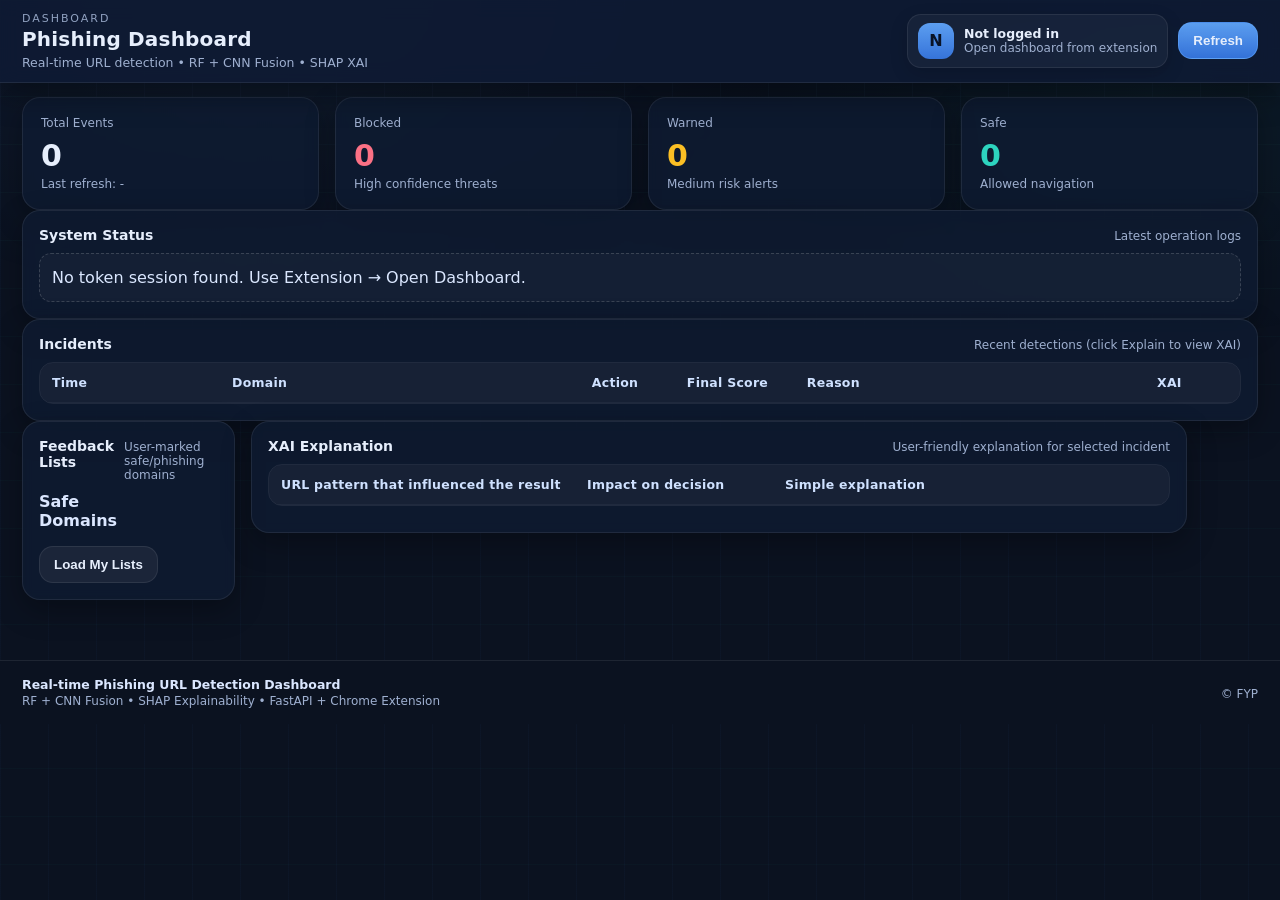
<file: dashboard/index.html>
<!doctype html>
<html>
<head>
  <meta charset="utf-8" />
  <meta name="viewport" content="width=device-width, initial-scale=1" />
  <title>Phishing Dashboard</title>

  <link rel="stylesheet" href="/dashboard/style.css?v=6" />
</head>
<body>
  <!-- HEADER -->
  <header class="topbar">
    <div class="topbar-inner">
      <div class="brand">
        <div class="kicker">DASHBOARD</div>
        <h1>Phishing Dashboard</h1>
        <div class="sub">Real-time URL detection • RF + CNN Fusion • SHAP XAI</div>
      </div>

      <div class="top-actions">
        <div class="userbox" title="Session">
          <div id="avatar" class="avatar">?</div>
          <div class="usertext">
            <div id="userLine" class="userline">Not logged in</div>
            <div id="userSub" class="usersub">Open dashboard from extension</div>
          </div>
        </div>

        <button id="btnRefresh" class="btn btn-primary">Refresh</button>
      </div>
    </div>
  </header>

  <!-- MAIN -->
  <main class="wrap">
    <section class="grid kpis">
      <div class="card kpi">
        <div class="kpi-title">Total Events</div>
        <div class="kpi-value" id="kpiTotal">0</div>
        <div class="kpi-sub" id="kpiLast">Last refresh: -</div>
      </div>

      <div class="card kpi">
        <div class="kpi-title">Blocked</div>
        <div class="kpi-value danger" id="kpiBlocked">0</div>
        <div class="kpi-sub">High confidence threats</div>
      </div>

      <div class="card kpi">
        <div class="kpi-title">Warned</div>
        <div class="kpi-value warn" id="kpiWarned">0</div>
        <div class="kpi-sub">Medium risk alerts</div>
      </div>

      <div class="card kpi">
        <div class="kpi-title">Safe</div>
        <div class="kpi-value ok" id="kpiSafe">0</div>
        <div class="kpi-sub">Allowed navigation</div>
      </div>
    </section>

    <section class="card status-card">
      <div class="status-head">
        <h2>System Status</h2>
        <div class="muted">Latest operation logs</div>
      </div>
      <div id="status" class="status">Waiting for token session…</div>
    </section>

    <section class="card">
      <div class="card-head">
        <h2>Incidents</h2>
        <div class="muted">Recent detections (click Explain to view XAI)</div>
      </div>

      <div class="table-wrap">
        <table>
          <thead>
            <tr>
              <th style="width:180px;">Time</th>
              <th>Domain</th>
              <th style="width:95px;">Action</th>
              <th style="width:120px;">Final Score</th>
              <th>Reason</th>
              <th style="width:95px;">XAI</th>
            </tr>
          </thead>
          <tbody id="histBody"></tbody>
        </table>
      </div>
    </section>

    <section class="grid two">
      <div class="card">
        <div class="card-head">
          <h2>Feedback Lists</h2>
          <div class="muted">User-marked safe/phishing domains</div>
        </div>

        <div class="lists">
          <div>
            <div class="list-title">Safe Domains</div>
            <ul id="safeList" class="list"></ul>
          </div>
        </div>

        <div class="row">
          <button id="btnLoadLists" class="btn">Load My Lists</button>
        </div>
      </div>

      <div class="card">
        <div class="card-head">
          <h2>XAI Explanation</h2>
          <div class="muted">User-friendly explanation for selected incident</div>
        </div>

        <div id="xaiUrl" class="mono"></div>
        <div id="xaiSummary" class="xai-summary"></div>

        <div class="table-wrap">
          <table>
            <thead>
              <tr>
                <th style="width:34%;">URL pattern that influenced the result</th>
                <th style="width:22%;">Impact on decision</th>
                <th>Simple explanation</th>
              </tr>
            </thead>
            <tbody id="xaiBody"></tbody>
          </table>
        </div>

        <div id="xaiTips" class="muted" style="margin-top:10px;"></div>
      </div>
    </section>
  </main>

  <!-- FOOTER -->
  <footer class="footer">
    <div class="footer-inner">
      <div class="footer-left">
        <div class="footer-title">Real-time Phishing URL Detection Dashboard</div>
        <div class="footer-sub">RF + CNN Fusion • SHAP Explainability • FastAPI + Chrome Extension</div>
      </div>

      <div class="footer-right">
        <span class="muted">© FYP</span>
      </div>
    </div>
  </footer>

  <script defer src="/dashboard/app.js?v=6"></script>
</body>
</html>
</file>
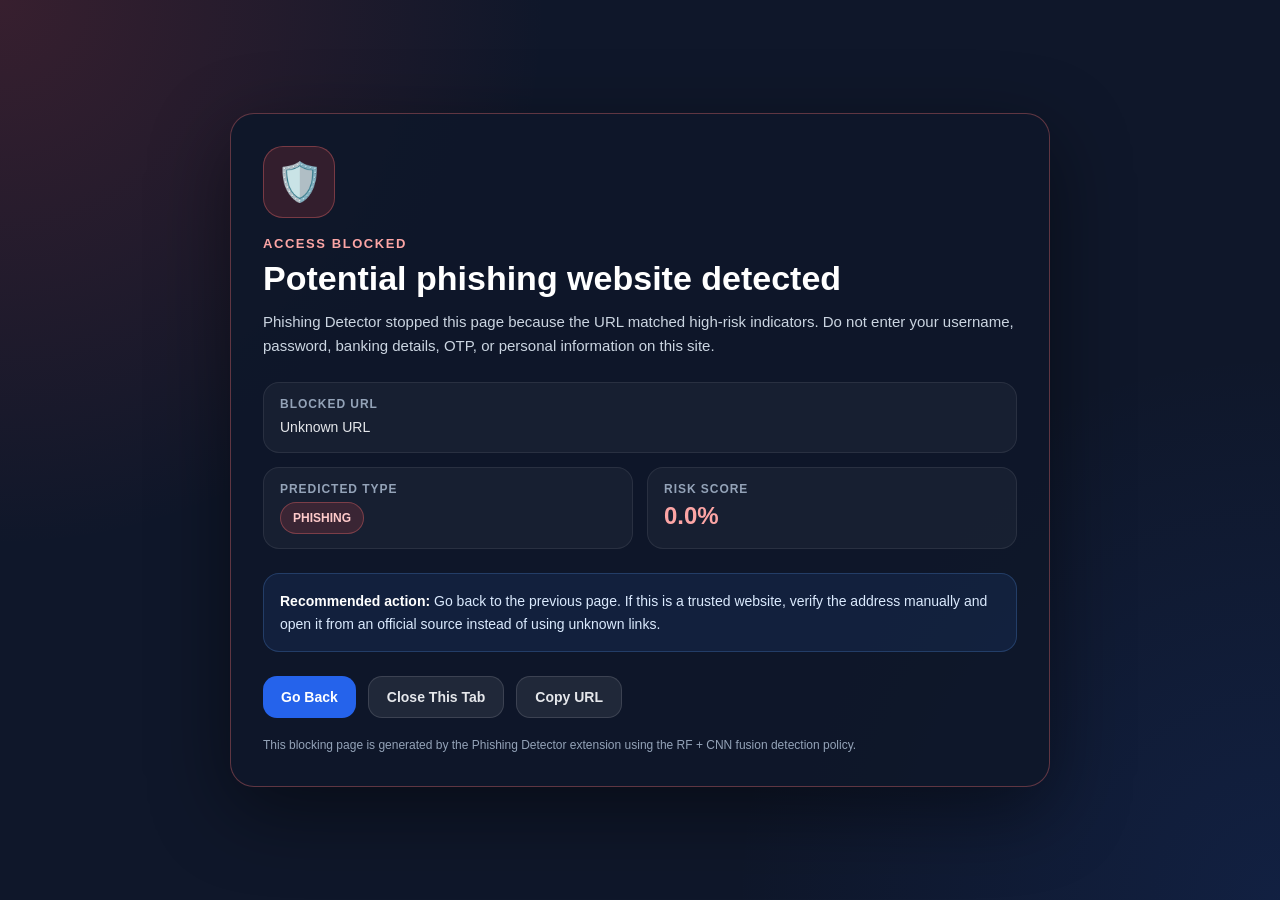
<file: extension/blocked.html>
<!doctype html>
<html>
<head>
  <meta charset="utf-8">
  <title>Blocked - Phishing Detector</title>
  <style>
    * { box-sizing: border-box; }

    body {
      margin: 0;
      min-height: 100vh;
      font-family: Arial, sans-serif;
      background:
        radial-gradient(circle at top left, rgba(239, 68, 68, 0.18), transparent 35%),
        radial-gradient(circle at bottom right, rgba(37, 99, 235, 0.12), transparent 35%),
        #0f172a;
      color: #e5e7eb;
      display: flex;
      align-items: center;
      justify-content: center;
      padding: 28px;
    }

    .box {
      width: 100%;
      max-width: 820px;
      background: rgba(15, 23, 42, 0.92);
      border: 1px solid rgba(248, 113, 113, 0.35);
      border-radius: 24px;
      padding: 32px;
      box-shadow: 0 24px 80px rgba(0, 0, 0, 0.45);
    }

    .icon {
      width: 72px;
      height: 72px;
      border-radius: 20px;
      background: rgba(239, 68, 68, 0.16);
      border: 1px solid rgba(248, 113, 113, 0.35);
      display: grid;
      place-items: center;
      font-size: 38px;
      margin-bottom: 18px;
    }

    .kicker {
      color: #fca5a5;
      font-size: 13px;
      font-weight: 800;
      letter-spacing: 0.12em;
      text-transform: uppercase;
      margin-bottom: 8px;
    }

    h1 {
      margin: 0;
      font-size: 34px;
      line-height: 1.15;
      color: #ffffff;
    }

    .subtitle {
      margin-top: 12px;
      color: #cbd5e1;
      line-height: 1.6;
      font-size: 15px;
    }

    .details {
      margin-top: 24px;
      display: grid;
      gap: 14px;
    }

    .detail-card {
      background: rgba(255, 255, 255, 0.04);
      border: 1px solid rgba(255, 255, 255, 0.08);
      border-radius: 16px;
      padding: 14px 16px;
    }

    .label {
      font-size: 12px;
      color: #94a3b8;
      font-weight: 700;
      margin-bottom: 6px;
      text-transform: uppercase;
      letter-spacing: 0.08em;
    }

    .value {
      color: #e5e7eb;
      font-size: 14px;
      word-break: break-all;
      line-height: 1.5;
    }

    .risk-row {
      display: grid;
      grid-template-columns: 1fr 1fr;
      gap: 14px;
    }

    .score {
      font-size: 24px;
      font-weight: 900;
      color: #fca5a5;
    }

    .type {
      display: inline-flex;
      padding: 6px 12px;
      border-radius: 999px;
      background: rgba(239, 68, 68, 0.16);
      border: 1px solid rgba(248, 113, 113, 0.35);
      color: #fecaca;
      font-weight: 800;
      text-transform: uppercase;
      font-size: 12px;
    }

    .advice {
      margin-top: 24px;
      background: rgba(59, 130, 246, 0.10);
      border: 1px solid rgba(96, 165, 250, 0.22);
      border-radius: 16px;
      padding: 16px;
      color: #dbeafe;
      line-height: 1.6;
      font-size: 14px;
    }

    .advice b { color: #ffffff; }

    .actions {
      display: flex;
      gap: 12px;
      margin-top: 24px;
      flex-wrap: wrap;
    }

    button {
      border: none;
      border-radius: 14px;
      padding: 12px 18px;
      font-size: 14px;
      font-weight: 800;
      cursor: pointer;
      transition: 0.2s ease;
    }

    .primary {
      background: #2563eb;
      color: white;
    }

    .primary:hover {
      background: #1d4ed8;
      transform: translateY(-1px);
    }

    .secondary {
      background: rgba(255, 255, 255, 0.08);
      color: #e5e7eb;
      border: 1px solid rgba(255, 255, 255, 0.12);
    }

    .secondary:hover {
      background: rgba(255, 255, 255, 0.13);
      transform: translateY(-1px);
    }

    .footer-note {
      margin-top: 18px;
      font-size: 12px;
      color: #94a3b8;
      line-height: 1.5;
    }

    @media (max-width: 680px) {
      .box { padding: 24px; }
      h1 { font-size: 28px; }
      .risk-row { grid-template-columns: 1fr; }
      .actions { flex-direction: column; }
      button { width: 100%; }
    }
  </style>
</head>

<body>
  <main class="box">
    <div class="icon">🛡️</div>
    <div class="kicker">Access Blocked</div>
    <h1>Potential phishing website detected</h1>

    <p class="subtitle">
      Phishing Detector stopped this page because the URL matched high-risk indicators.
      Do not enter your username, password, banking details, OTP, or personal information on this site.
    </p>

    <section class="details">
      <div class="detail-card">
        <div class="label">Blocked URL</div>
        <div class="value" id="u">Loading...</div>
      </div>

      <div class="risk-row">
        <div class="detail-card">
          <div class="label">Predicted Type</div>
          <div class="value"><span class="type" id="t">Unknown</span></div>
        </div>

        <div class="detail-card">
          <div class="label">Risk Score</div>
          <div class="score" id="s">N/A</div>
        </div>
      </div>
    </section>

    <div class="advice">
      <b>Recommended action:</b>
      Go back to the previous page. If this is a trusted website, verify the address manually
      and open it from an official source instead of using unknown links.
    </div>

    <div class="actions">
      <button id="back" class="primary">Go Back</button>
      <button id="closeTab" class="secondary">Close This Tab</button>
      <button id="copyUrl" class="secondary">Copy URL</button>
    </div>

    <div class="footer-note">
      This blocking page is generated by the Phishing Detector extension using the RF + CNN fusion detection policy.
    </div>
  </main>

  <script src="blocked.js"></script>
</body>
</html>
</file>
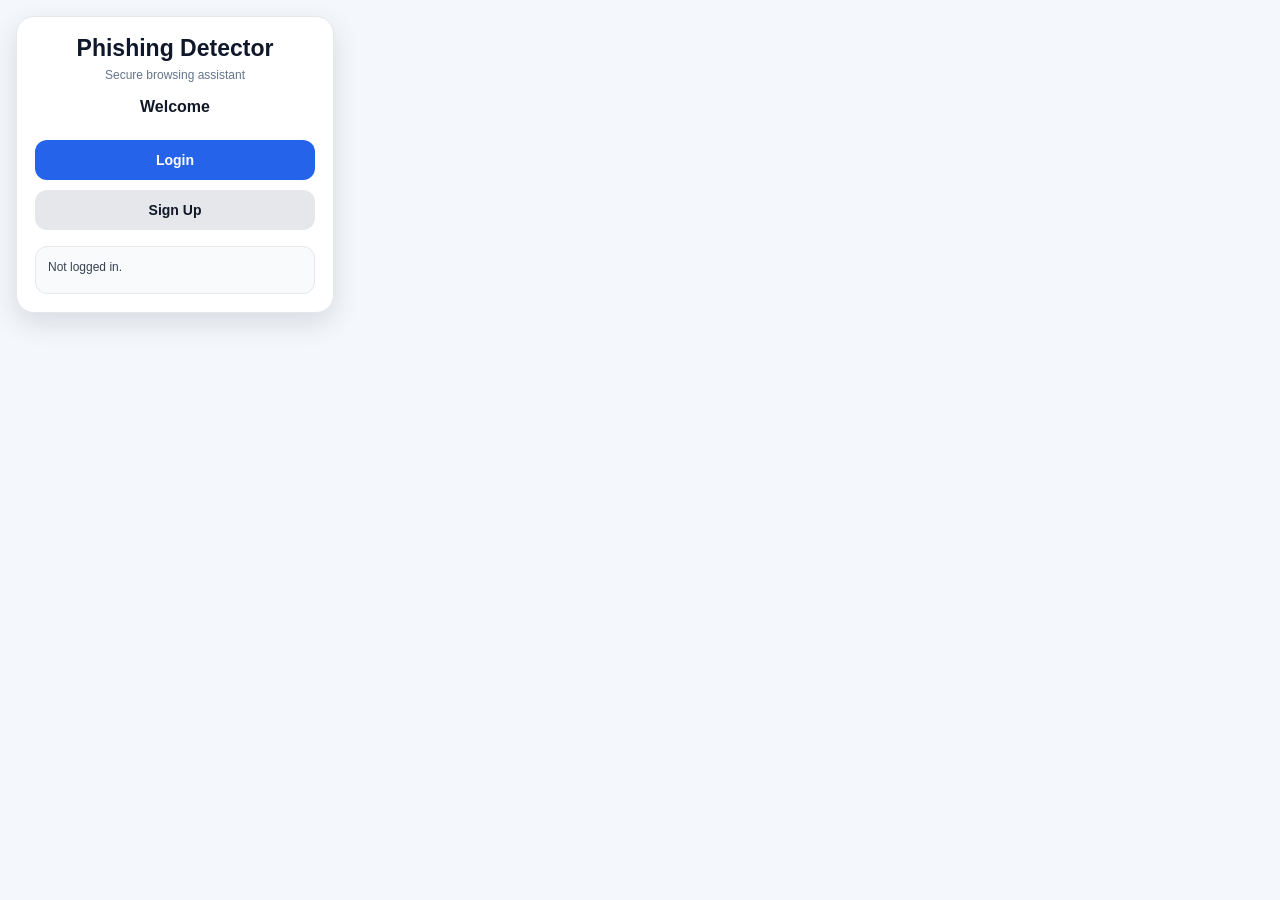
<file: extension/popup.html>
<!DOCTYPE html>
<html>
<head>
  <meta charset="utf-8" />
  <title>Phishing Detector</title>
  <style>
    * { box-sizing: border-box; }

    body {
      margin: 0;
      padding: 16px;
      width: 350px;
      font-family: Arial, sans-serif;
      background: #f4f7fb;
      color: #1f2937;
    }

    .card {
      background: #ffffff;
      border-radius: 18px;
      padding: 18px;
      box-shadow: 0 10px 28px rgba(15, 23, 42, 0.12);
      border: 1px solid #e5e7eb;
    }

    .logo {
      text-align: center;
      margin-bottom: 16px;
    }

    .logo h2 {
      margin: 0;
      font-size: 23px;
      color: #0f172a;
    }

    .logo p {
      margin: 6px 0 0;
      font-size: 12px;
      color: #64748b;
    }

    .hidden { display: none; }

    .section-title {
      font-size: 16px;
      font-weight: 800;
      margin-bottom: 14px;
      text-align: center;
      color: #111827;
    }

    input {
      width: 100%;
      padding: 12px 14px;
      margin-bottom: 12px;
      border: 1px solid #d1d5db;
      border-radius: 12px;
      font-size: 14px;
      outline: none;
      background: #fff;
    }

    input:focus {
      border-color: #2563eb;
      box-shadow: 0 0 0 3px rgba(37, 99, 235, 0.12);
    }

    button {
      width: 100%;
      border: none;
      border-radius: 12px;
      padding: 12px;
      margin-top: 10px;
      font-size: 14px;
      font-weight: 700;
      cursor: pointer;
      transition: 0.2s ease;
    }

    .primary-btn {
      background: #2563eb;
      color: white;
    }

    .primary-btn:hover { background: #1d4ed8; }

    .secondary-btn {
      background: #e5e7eb;
      color: #111827;
    }

    .secondary-btn:hover { background: #d1d5db; }

    .success-btn {
      background: #10b981;
      color: white;
    }

    .success-btn:hover { background: #059669; }

    .danger-btn {
      background: #ef4444;
      color: white;
    }

    .danger-btn:hover { background: #dc2626; }

    .link-row {
      margin-top: 16px;
      padding: 12px;
      background: #f8fafc;
      border: 1px solid #e5e7eb;
      border-radius: 14px;
      text-align: center;
    }

    .link-btn {
      display: block;
      width: 100%;
      background: transparent;
      border: none;
      color: #2563eb;
      font-size: 13px;
      font-weight: 700;
      padding: 7px 0;
      margin: 0;
      cursor: pointer;
      border-radius: 8px;
      transition: 0.2s ease;
    }

    .link-btn:hover {
      background: #eff6ff;
      text-decoration: none;
    }

    .link-divider {
      height: 1px;
      background: #e5e7eb;
      margin: 6px 0;
    }

    .muted-link {
      color: #64748b;
      font-size: 12px;
    }

    .helper-text {
      font-size: 12px;
      color: #64748b;
      margin: -4px 0 12px;
      line-height: 1.5;
    }

    .policy-box {
      font-size: 12px;
      color: #475569;
      background: #f8fafc;
      border: 1px solid #e5e7eb;
      border-radius: 12px;
      padding: 10px 12px;
      margin-bottom: 12px;
      line-height: 1.5;
    }

    .qr-box {
      width: 100%;
      min-height: 180px;
      border: 1px dashed #cbd5e1;
      border-radius: 12px;
      display: flex;
      align-items: center;
      justify-content: center;
      background: #f8fafc;
      color: #64748b;
      font-size: 12px;
      text-align: center;
      padding: 12px;
      margin-bottom: 12px;
      line-height: 1.5;
      overflow: hidden;
    }

    .qr-box canvas,
    .qr-box img {
      display: block;
      max-width: 100%;
      height: auto;
      margin: 0 auto;
    }

    .secret-box {
      background: #f9fafb;
      border: 1px solid #e5e7eb;
      border-radius: 12px;
      padding: 10px 12px;
      margin-bottom: 12px;
      font-size: 12px;
      color: #374151;
      word-break: break-word;
      line-height: 1.5;
    }

    .secret-label {
      font-weight: 700;
      display: block;
      margin-bottom: 6px;
    }

    .secret-key {
      font-family: Consolas, monospace;
      letter-spacing: 1px;
      font-size: 13px;
      user-select: all;
    }

    .user-badge {
      margin-bottom: 12px;
      padding: 10px 12px;
      background: #eff6ff;
      border: 1px solid #bfdbfe;
      border-radius: 12px;
      font-size: 13px;
      color: #1d4ed8;
      text-align: center;
      font-weight: 700;
      word-break: break-word;
    }

    #status {
      margin-top: 16px;
      padding: 12px;
      border-radius: 12px;
      background: #f9fafb;
      border: 1px solid #e5e7eb;
      font-size: 12px;
      white-space: pre-wrap;
      word-break: break-word;
      color: #374151;
      min-height: 48px;
      line-height: 1.45;
    }
  </style>
</head>

<body>
  <div class="card">
    <div class="logo">
      <h2>Phishing Detector</h2>
      <p>Secure browsing assistant</p>
    </div>

    <div id="choiceSection">
      <div class="section-title">Welcome</div>
      <button id="showLoginBtn" class="primary-btn">Login</button>
      <button id="showRegisterBtn" class="secondary-btn">Sign Up</button>
    </div>

    <div id="loginSection" class="hidden">
      <div class="section-title">Login</div>
      <input id="loginEmail" type="email" placeholder="Enter your email" />
      <input id="loginPassword" type="password" placeholder="Enter your password" />
      <button id="loginBtn" class="primary-btn">Login</button>

      <div class="link-row">
        <button id="forgotPasswordBtn" class="link-btn">Forgot password?</button>
        <div class="link-divider"></div>
        <button id="goToRegisterBtn" class="link-btn">New user? Create account</button>
        <button id="backFromLoginBtn" class="link-btn muted-link">← Back</button>
      </div>
    </div>

    <div id="registerSection" class="hidden">
      <div class="section-title">Create Account</div>
      <input id="registerEmail" type="email" placeholder="Enter your email" />
      <input id="registerPassword" type="password" placeholder="Create password" />

      <div class="policy-box">
        Password must contain:
        <br>• At least 8 characters
        <br>• At least 1 uppercase letter
        <br>• At least 1 lowercase letter
        <br>• At least 1 number
        <br>• At least 1 special character
      </div>

      <input id="registerConfirmPassword" type="password" placeholder="Confirm password" />
      <button id="registerBtn" class="primary-btn">Create Account</button>

      <div class="link-row">
        <button id="goToLoginBtn" class="link-btn">Already have an account? Login</button>
        <button id="backFromRegisterBtn" class="link-btn muted-link">← Back</button>
      </div>
    </div>

    <div id="setup2faSection" class="hidden">
      <div class="section-title">Set Up 2FA</div>
      <div class="helper-text">
        Scan the QR code using Microsoft Authenticator, or use the manual setup key below.
      </div>

      <div id="qrContainer" class="qr-box">QR code will appear here.</div>

      <div class="secret-box">
        <span class="secret-label">Manual setup key:</span>
        <span id="secretKeyText" class="secret-key">Not generated yet</span>
      </div>

      <input id="setupOtpCode" type="text" maxlength="6" placeholder="Enter 6-digit code" />
      <button id="activate2faBtn" class="primary-btn">Activate 2FA</button>

      <div class="link-row">
        <button id="cancelSetup2faBtn" class="link-btn muted-link">← Cancel</button>
      </div>
    </div>

    <div id="verifyOtpSection" class="hidden">
      <div class="section-title">Two-Factor Verification</div>
      <div class="helper-text">
        Enter the 6-digit code from Microsoft Authenticator to continue login.
      </div>

      <input id="verifyOtpCode" type="text" maxlength="6" placeholder="Enter 6-digit code" />
      <button id="verifyOtpBtn" class="primary-btn">Verify Code</button>

      <div class="link-row">
        <button id="backFromOtpBtn" class="link-btn muted-link">← Back</button>
      </div>
    </div>

    <div id="appSection" class="hidden">
      <div id="userBadge" class="user-badge">Logged in</div>

      <button id="saveSafeBtn" class="success-btn">Mark Current as Safe</button>
      <button id="openDashboardBtn" class="secondary-btn">Open Dashboard</button>
      <button id="logoutBtn" class="danger-btn">Logout</button>
    </div>

    <div id="status">Not logged in.</div>
  </div>

  <script src="qrcode.min.js"></script>
  <script src="popup.js"></script>
</body>
</html>
</file>
<file: dashboard/style.css>
:root{
  --bg:#0b1220;
  --panel:#0f1b33;
  --panel2:#0c162c;
  --text:#e6eefc;
  --muted:#9fb0d0;
  --line:rgba(255,255,255,.08);
  --ok:#2dd4bf;
  --warn:#fbbf24;
  --danger:#fb7185;
  --accent:#60a5fa;
  --shadow:0 10px 30px rgba(0,0,0,.30);
}

*{ box-sizing:border-box; }
html,body{ height:100%; }

body{
  margin:0;
  font-family:ui-sans-serif, system-ui, -apple-system, Segoe UI, Roboto, Arial, sans-serif;
  background:var(--bg);
  color:var(--text);
  overflow-x:hidden;
}

body::before{
  content:"";
  position:fixed;
  inset:0;
  pointer-events:none;
  z-index:0;
  background-image:
    linear-gradient(to right, rgba(96,165,250,.06) 1px, transparent 1px),
    linear-gradient(to bottom, rgba(45,212,191,.05) 1px, transparent 1px),
    radial-gradient(900px 520px at 20% 0%, rgba(96,165,250,.13), transparent 60%),
    radial-gradient(800px 480px at 90% 10%, rgba(45,212,191,.09), transparent 55%);
  background-size:48px 48px, 48px 48px, auto, auto;
  opacity:.55;
  animation:socGridMove 18s linear infinite;
}

@keyframes socGridMove{
  0% { background-position:0 0, 0 0, 0 0, 0 0; }
  100% { background-position:120px 80px, 80px 120px, 0 0, 0 0; }
}

.topbar, .wrap, .footer{
  position:relative;
  z-index:1;
}

.wrap{
  max-width:1450px;
  margin:14px auto 60px;
  padding:0 22px;
}

.topbar{
  border-bottom:1px solid var(--line);
  background:rgba(15,27,51,.92);
  box-shadow:0 12px 30px rgba(0,0,0,.35);
  position:sticky;
  top:0;
  z-index:50;
  backdrop-filter:blur(10px);
  padding:12px 0;
}

.topbar-inner{
  max-width:1450px;
  margin:0 auto;
  padding:0 22px;
  display:flex;
  justify-content:space-between;
  align-items:center;
  gap:16px;
}

.kicker{
  color:var(--muted);
  font-size:11px;
  letter-spacing:.18em;
  text-transform:uppercase;
  opacity:.9;
}

h1{
  margin:.15rem 0 .2rem;
  font-size:20px;
  font-weight:900;
  letter-spacing:.2px;
}

.sub{
  color:var(--muted);
  font-size:12.5px;
}

.top-actions{
  display:flex;
  gap:10px;
  align-items:center;
  flex-wrap:wrap;
}

.userbox{
  display:flex;
  align-items:center;
  gap:10px;
  padding:8px 10px;
  border-radius:14px;
  border:1px solid var(--line);
  background:rgba(255,255,255,.04);
  box-shadow:0 6px 18px rgba(0,0,0,.15);
}

.avatar{
  width:36px;
  height:36px;
  border-radius:12px;
  display:grid;
  place-items:center;
  font-weight:900;
  color:#081226;
  background:linear-gradient(180deg, rgba(96,165,250,.95), rgba(59,130,246,.85));
}

.userline{
  font-weight:900;
  font-size:12.5px;
}

.usersub{
  color:var(--muted);
  font-size:12px;
}

.grid{
  display:grid;
  gap:16px;
}

.kpis{
  grid-template-columns:repeat(4, minmax(230px, 1fr));
  gap:16px;
}

.two{
  grid-template-columns:0.75fr 1.25fr;
  gap:16px;
  align-items:start;
}

.card{
  background:rgba(15,27,51,.78);
  border:1px solid rgba(255,255,255,.08);
  border-radius:18px;
  padding:16px;
  box-shadow:var(--shadow);
  backdrop-filter:blur(6px);
  transition:transform .12s ease, box-shadow .14s ease, border-color .14s ease;
}

.card:hover{
  transform:translateY(-1px);
  border-color:rgba(96,165,250,.22);
  box-shadow:
    0 14px 40px rgba(0,0,0,.45),
    0 0 0 1px rgba(96,165,250,.10),
    0 0 22px rgba(96,165,250,.10);
}

.card-head,
.status-card .status-head{
  display:flex;
  justify-content:space-between;
  align-items:baseline;
  gap:10px;
  margin-bottom:10px;
}

h2{
  margin:0;
  font-size:14px;
}

.muted{
  color:var(--muted);
  font-size:12px;
}

.mono{
  font-family:ui-monospace, SFMono-Regular, Menlo, Consolas, monospace;
  font-size:12px;
  color:#cfe1ff;
}

.kpi{
  padding:18px;
  min-height:92px;
}

.kpi-title{
  color:var(--muted);
  font-size:12px;
}

.kpi-value{
  font-size:30px;
  margin-top:8px;
  font-weight:900;
  letter-spacing:.02em;
}

.kpi-sub{
  color:var(--muted);
  margin-top:4px;
  font-size:12px;
}

.kpi-value.ok{ color:var(--ok); }
.kpi-value.warn{ color:var(--warn); }
.kpi-value.danger{ color:var(--danger); }

.btn{
  border:1px solid var(--line);
  background:rgba(255,255,255,.06);
  color:var(--text);
  padding:10px 14px;
  border-radius:14px;
  cursor:pointer;
  font-weight:900;
  transition:transform .08s ease, background .12s ease, box-shadow .12s ease;
}

.btn:hover{
  background:rgba(255,255,255,.10);
  transform:translateY(-1px);
  box-shadow:0 10px 24px rgba(0,0,0,.30);
}

.btn:active{
  transform:translateY(0px);
}

.btn-primary{
  background:linear-gradient(180deg, rgba(96,165,250,.95), rgba(59,130,246,.85));
  border-color:rgba(96,165,250,.55);
}

.btn-ghost{
  background:transparent;
}

.status{
  padding:12px;
  border-radius:12px;
  border:1px dashed rgba(255,255,255,.16);
  color:#dbe7ff;
  background:rgba(255,255,255,.03);
  line-height:1.45;
}

.table-wrap{
  overflow:auto;
  border-radius:14px;
  border:1px solid var(--line);
}

table{
  width:100%;
  border-collapse:collapse;
  min-width:900px;
}

th, td{
  padding:12px 12px;
  border-bottom:1px solid var(--line);
  font-size:13.5px;
  vertical-align:top;
}

th{
  text-align:left;
  color:#cfe1ff;
  background:rgba(255,255,255,.04);
  position:sticky;
  top:0;
  font-size:12.5px;
  letter-spacing:.02em;
}

tr:hover td{
  background:rgba(96,165,250,.06);
}

tr.sev-safe td{
  background:linear-gradient(90deg, rgba(45,212,191,.07), transparent 65%);
}

tr.sev-warn td{
  background:linear-gradient(90deg, rgba(251,191,36,.09), transparent 65%);
}

tr.sev-block td{
  background:linear-gradient(90deg, rgba(251,113,133,.10), transparent 65%);
}

.badge{
  display:inline-flex;
  align-items:center;
  gap:6px;
  padding:5px 12px;
  border-radius:999px;
  font-size:12px;
  font-weight:900;
  border:1px solid var(--line);
  background:rgba(255,255,255,.04);
  letter-spacing:.02em;
}

.badge.block{
  border-color:rgba(251,113,133,.35);
  color:#ffd1d8;
}

.badge.warn{
  border-color:rgba(251,191,36,.35);
  color:#ffe7b0;
}

.badge.safe{
  border-color:rgba(45,212,191,.35);
  color:#bff7ee;
}

.lists{
  display:grid;
  grid-template-columns:1fr 1fr;
  gap:10px;
}

.list-title{
  font-weight:900;
  margin-bottom:6px;
  color:#dbe7ff;
}

.list{
  margin:0;
  padding-left:18px;
  color:#dbe7ff;
}

.list li{
  margin:6px 0;
}

.row{
  display:flex;
  gap:10px;
  margin-top:10px;
  flex-wrap:wrap;
}

/* XAI */
.xai-summary{
  margin:10px 0;
  color:#dbe7ff;
  line-height:1.55;
  font-size:13px;
}

.xai-summary-box{
  background:rgba(255,255,255,.04);
  border:1px solid var(--line);
  border-radius:14px;
  padding:14px;
  margin:10px 0 14px;
}

.xai-summary-title{
  font-weight:900;
  font-size:14px;
  margin-bottom:8px;
  color:#dbe7ff;
}

.xai-summary-text{
  color:#dbe7ff;
  margin-bottom:10px;
  line-height:1.5;
}

.xai-points{
  display:grid;
  grid-template-columns:1fr 1fr;
  gap:14px;
}

.xai-points ul{
  margin:8px 0 0;
  padding-left:18px;
}

.xai-points li{
  margin:6px 0;
  color:#dbe7ff;
}

.shap-cell{
  display:flex;
  flex-direction:column;
  gap:5px;
}

.shap-small{
  font-size:12px;
}

.impact{
  display:inline-flex;
  align-items:center;
  width:fit-content;
  padding:4px 10px;
  border-radius:999px;
  font-size:11.5px;
  font-weight:800;
  border:1px solid var(--line);
}

.impact-high{
  background:rgba(251,113,133,.12);
  color:#ffd1d8;
  border-color:rgba(251,113,133,.35);
}

.impact-medium{
  background:rgba(251,191,36,.12);
  color:#ffe7b0;
  border-color:rgba(251,191,36,.35);
}

.impact-low{
  background:rgba(255,255,255,.05);
  color:#f8dca1;
}

.impact-safe-strong{
  background:rgba(45,212,191,.14);
  color:#bff7ee;
  border-color:rgba(45,212,191,.35);
}

.impact-safe{
  background:rgba(45,212,191,.10);
  color:#bff7ee;
}

.impact-safe-light{
  background:rgba(255,255,255,.05);
  color:#c8fff4;
}

.impact-neutral{
  background:rgba(255,255,255,.05);
  color:#dbe7ff;
}

.footer{
  border-top:1px solid var(--line);
  background:var(--bg);
  padding:16px 0;
  margin-top:26px;
}

.footer-inner{
  max-width:1450px;
  margin:0 auto;
  padding:0 22px;
  display:flex;
  justify-content:space-between;
  align-items:center;
  gap:16px;
  flex-wrap:wrap;
}

.footer-title{
  font-weight:900;
  color:#dbe7ff;
  font-size:12.5px;
}

.footer-sub{
  color:var(--muted);
  font-size:12px;
  margin-top:2px;
}

@media (max-width: 1200px){
  .wrap{ max-width:1200px; padding:0 18px; }
  .topbar-inner{ max-width:1200px; padding:0 18px; }
  .kpis{ grid-template-columns:repeat(2, minmax(0, 1fr)); }
  .two{ grid-template-columns:1fr; }
  table{ min-width:780px; }
}

@media (max-width: 980px){
  .lists{ grid-template-columns:1fr; }
  .xai-points{ grid-template-columns:1fr; }
}

@media (max-width: 720px){
  .topbar{ position:static; }
  .wrap{ padding:0 14px; }
  .topbar-inner{ padding:0 14px; }
  table{ min-width:700px; }
}
</file>
